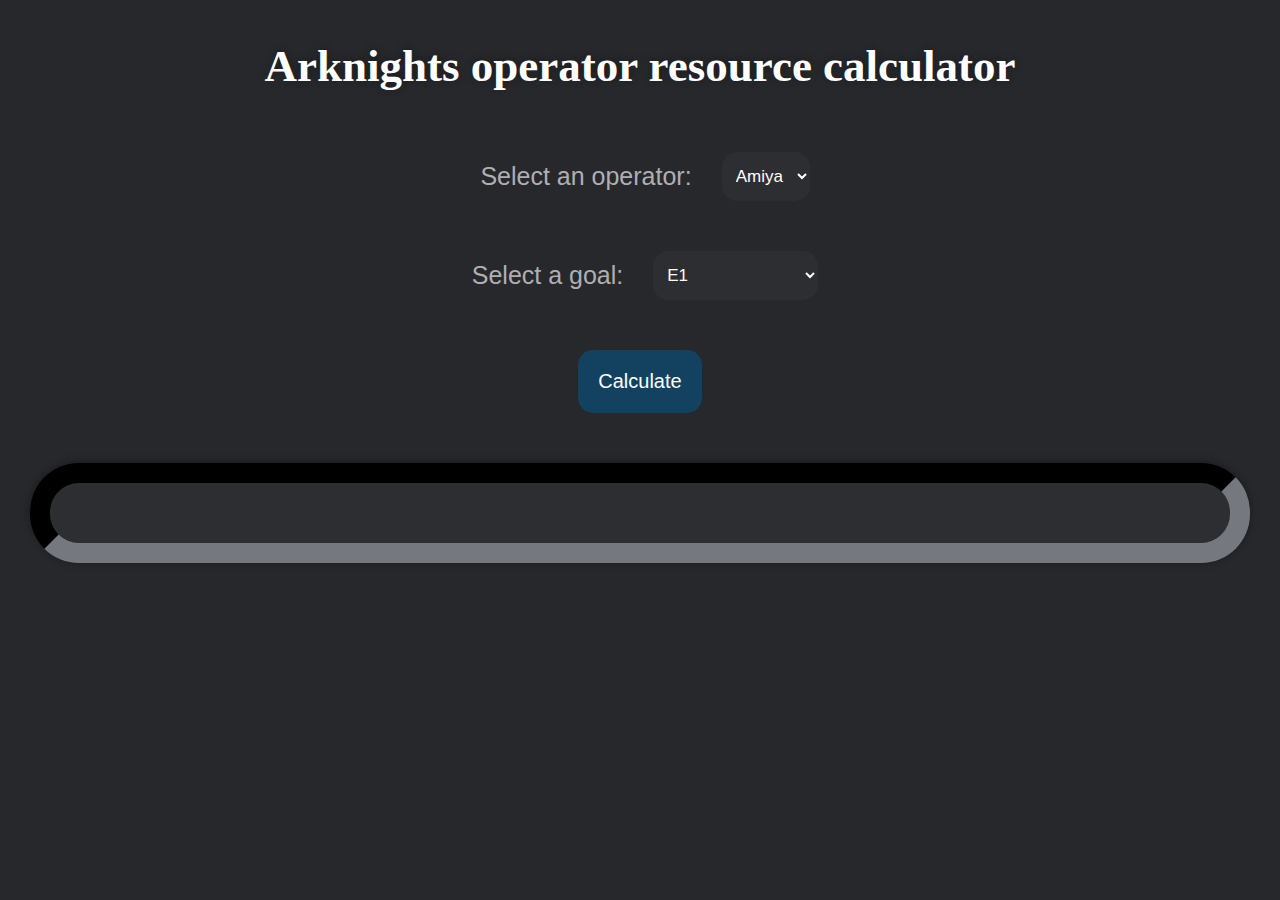
<file: PreEntrega3/index.html>
<!DOCTYPE html>
<html lang="en">
<head>
    <meta charset="UTF-8">
    <meta name="viewport" content="width=device-width, initial-scale=1.0">
    <link rel="stylesheet" href="css/styles.css">
    <title>resource calculator</title>
</head>

<body>
<div>
    <h1>Arknights operator resource calculator</h1>
</div>

<div class="selector1">
        <label for="operators">Select an operator:</label>
    <select name="operators" id="operators">
        <option value="amiya">Amiya</option>
    </select>
</div>

<div class="selector2">
    <label for="goal">Select a goal:</label>
        <select name="goals" id="goals">
            <option value="e1">E1</option>
            <option value="e2">E2</option>
            <option value="module1">Module stage 1</option>
            <option value="module2">Module stage 2</option>
            <option value="module3">Module stage 3</option>
            <option value="s1m1">Skill 1 Mastery 1</option>
            <option value="s1m2">Skill 1 Mastery 2</option>
            <option value="s1m3">Skill 1 Mastery 3</option>
            <option value="s2m1">Skill 2 Mastery 1</option>
            <option value="s2m2">Skill 2 Mastery 2</option>
            <option value="s2m3">Skill 2 Mastery 3</option>
            <option value="s3m1">Skill 3 Mastery 1</option>
            <option value="s3m2">Skill 3 Mastery 2</option>
            <option value="s3m3">Skill 3 Mastery 3</option>
            <option value="sklv2">Skill Lv 2</option>
            <option value="sklv3">Skill Lv 3</option>
            <option value="sklv4">Skill Lv 4</option>
            <option value="sklv5">Skill Lv 5</option>
            <option value="sklv6">Skill Lv 6</option>
            <option value="sklv7">Skill Lv 7</option>
    </select>
</div>

<ul id="list"></ul>

<div class="boton">
    <button id="searchbutton">Calculate</button>
</div>


<div id="results">
<table></table>
</div>


<script src="index.js"></script>
</body>
</html>
</file>
<file: PreEntrega3/css/styles.css>
*{
    margin: 0;
    padding: 0;

}

body{
    background-color: #27282b;
}

h1{
    color: white;
    display: flex;
    justify-content: center;
    font-size: 45px;
    margin: 20px;
    padding: 20px;
    font-family: "bodoni moda";
    text-shadow: 0px -1px 9px rgba(0,0,0,0.34);
}

.selector1{
    display: flex;
    justify-content: center;
    padding: 10px;
    margin: 10px;
}

.selector2{
    display: flex;
    justify-content: center;
    padding: 10px;
    margin: 10px;
}

label{
    color: rgb(174, 175, 179);
    display: flex;
    justify-content: center;
    margin: 10px;
    padding: 10px;
    font-size: 25px;
    font-family: 'Segoe UI', Tahoma, Verdana, sans-serif
}

select{
    display: flex;
    justify-content: center;
    margin: 10px;
    padding: 10px;
    background-color: #2d2e31;
    color: rgb(255, 255, 255);
    border: #27282A;
    border-radius: 15px;
    font-size: 17px;
    font-family: 'Segoe UI', Tahoma, Verdana, sans-serif
}

.boton{
    display: flex;
    justify-content: center;
    margin: 10px;
    padding: 10px;
}

#searchbutton{
    display: flex;
    justify-content: center;
    margin: 10px;
    padding: 20px;
    background-color: #134261;
    color: rgb(255, 255, 255);
    border: #27282A;
    border-radius: 15px;
    font-size: 20px;
    font-family: 'Segoe UI', Tahoma, Verdana, sans-serif
}

#results{
    margin: 30px;
    padding: 30px;
    border-radius: 49px 49px 49px 49px;
    -webkit-border-radius: 49px 49px 49px 49px;
    -moz-border-radius: 49px 49px 49px 49px;
    background: #2d2e31;
    border: 20px inset #27282a;
    box-shadow: 0px -1px 9px rgba(0,0,0,0.34);
    table-layout: auto;
}
</file>
